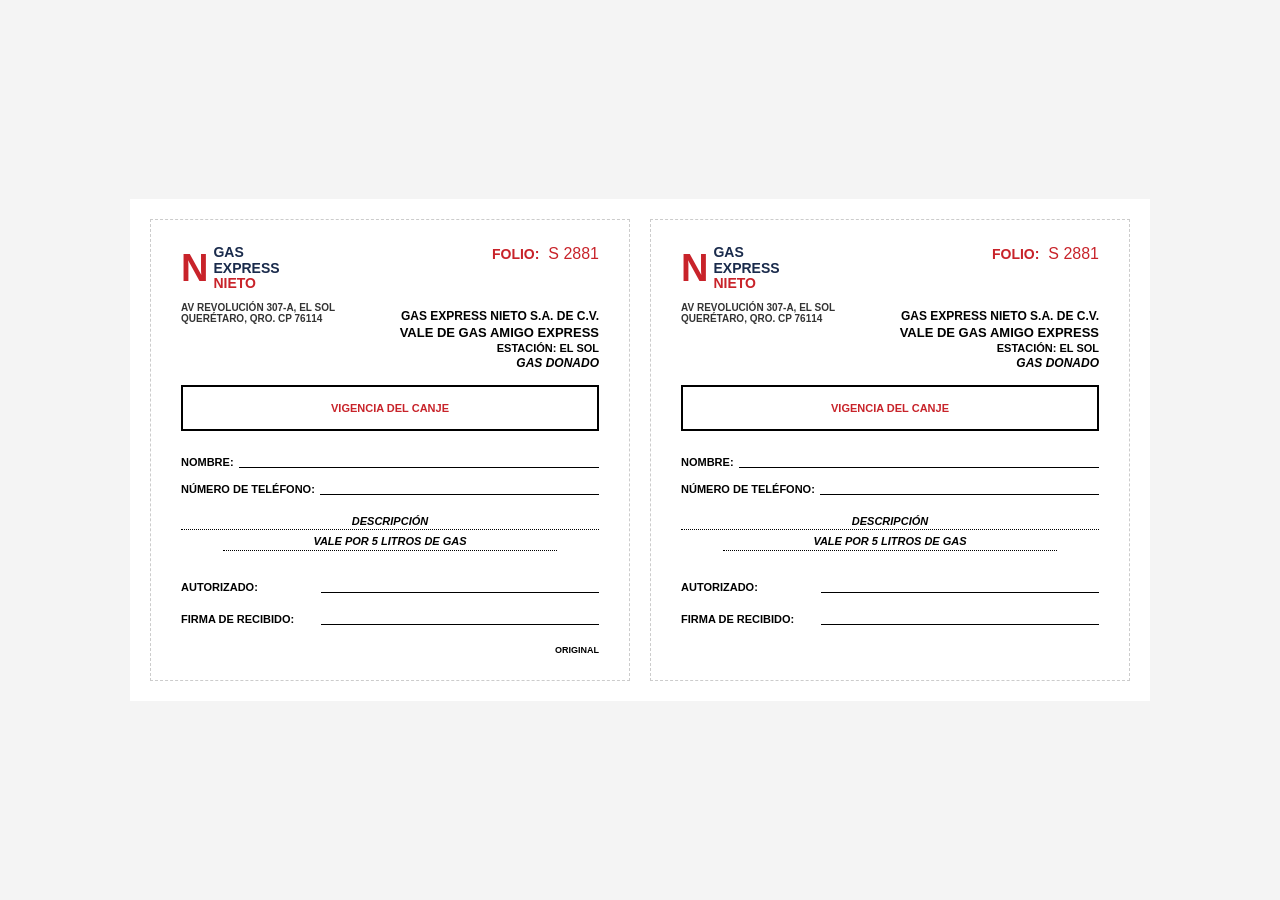
<file: vale.html>
<!DOCTYPE html>
<html lang="es">
<head>
    <meta charset="UTF-8">
    <meta name="viewport" content="width=device-width, initial-scale=1.0">
    <title>Vale de Gas Amigo Express</title>
    <style>
        * {
            box-sizing: border-box;
            font-family: Arial, Helvetica, sans-serif;
            margin: 0;
            padding: 0;
        }

        body {
            background-color: #f4f4f4;
            display: flex;
            justify-content: center;
            align-items: center;
            min-height: 100vh;
            padding: 20px;
        }

        /* Contenedor principal para los vales */
        .page {
            display: flex;
            gap: 20px;
            background: #fff;
            padding: 20px;
        }

        /* Tarjeta individual del vale */
        .voucher {
            width: 480px;
            border: 1px dashed #ccc;
            padding: 25px 30px;
            background: #fff;
            position: relative;
            color: #000;
        }

        /* Encabezado */
        .header {
            display: flex;
            justify-content: space-between;
            align-items: flex-start;
            margin-bottom: 10px;
        }

        /* Logo simulado */
        .logo-container {
            display: flex;
            align-items: center;
        }

        .logo-icon {
            color: #c8232a;
            font-size: 38px;
            font-weight: bold;
            line-height: 0.8;
            margin-right: 5px;
            font-family: 'Arial Black', sans-serif;
        }

        .logo-text {
            color: #1a2b4c;
            font-weight: 900;
            font-size: 14px;
            line-height: 1.1;
            text-transform: uppercase;
        }

        .logo-text span {
            color: #c8232a;
            display: block;
        }

        /* Folio */
        .folio {
            font-size: 14px;
            font-weight: bold;
            color: #c8232a;
        }

        .folio span {
            font-size: 16px;
            font-weight: normal;
            margin-left: 5px;
        }

        /* Información de la empresa */
        .company-info {
            text-align: right;
            margin-top: -15px;
            margin-bottom: 15px;
        }

        .address {
            font-size: 10px;
            text-align: left;
            margin-top: 5px;
            font-weight: bold;
            color: #333;
        }

        .company-name {
            font-size: 12px;
            font-weight: bold;
        }

        .voucher-title {
            font-size: 13px;
            font-weight: 900;
            margin-top: 2px;
        }

        .station-info {
            font-size: 11px;
            font-weight: bold;
            margin-top: 2px;
        }

        .donated-tag {
            font-size: 12px;
            font-weight: bold;
            font-style: italic;
            margin-top: 2px;
        }

        /* Cuestionario / Recadro de Vigencia */
        .validity-box {
            border: 2px solid #000;
            text-align: center;
            padding: 15px 5px;
            margin: 15px 0 25px 0;
        }

        .validity-title {
            color: #c8232a;
            font-size: 11px;
            font-weight: bold;
        }

        /* Campos a rellenar */
        .field-group {
            margin-bottom: 15px;
            display: flex;
            align-items: flex-end;
            font-size: 11px;
            font-weight: bold;
        }

        .field-label {
            white-space: nowrap;
            margin-right: 5px;
        }

        .field-line {
            flex-grow: 1;
            border-bottom: 1.5px solid #000;
        }

        /* Descripción */
        .description-container {
            text-align: center;
            margin: 20px 0;
        }

        .description-title {
            font-size: 11px;
            font-weight: bold;
            font-style: italic;
            border-bottom: 1px dotted #000;
            padding-bottom: 2px;
        }

        .description-value {
            font-size: 11px;
            font-weight: bold;
            font-style: italic;
            border-bottom: 1px dotted #000;
            padding: 3px 0;
            display: inline-block;
            width: 80%;
            margin-top: 2px;
        }

        /* Firmas y pie de página */
        .signatures {
            margin-top: 30px;
        }

        .signature-field {
            display: flex;
            align-items: flex-end;
            margin-bottom: 20px;
            font-size: 11px;
            font-weight: bold;
        }

        .signature-label {
            width: 140px;
        }

        .signature-line {
            flex-grow: 1;
            border-bottom: 1.5px solid #000;
        }

        .watermark {
            text-align: right;
            font-size: 9px;
            font-weight: bold;
            margin-top: 10px;
        }

        /* Estilos para impresión */
        @media print {
            body {
                background: none;
                padding: 0;
            }
            .page {
                gap: 10px;
            }
            .voucher {
                border: 1px solid #ccc;
            }
        }
    </style>
</head>
<body>

<div class="page">
    <!-- VALE 1 (ORIGINAL) -->
    <div class="voucher">
        <div class="header">
            <div class="logo-container">
                <div class="logo-icon">N</div>
                <div class="logo-text">
                    GAS<br>EXPRESS<span>NIETO</span>
                </div>
            </div>
            <div class="folio">FOLIO: <span>S 2881</span></div>
        </div>

        <div class="address">
            AV REVOLUCIÓN 307-A, EL SOL<br>
            QUERÉTARO, QRO. CP 76114
        </div>

        <div class="company-info">
            <div class="company-name">GAS EXPRESS NIETO S.A. DE C.V.</div>
            <div class="voucher-title">VALE DE GAS AMIGO EXPRESS</div>
            <div class="station-info">ESTACIÓN: EL SOL</div>
            <div class="donated-tag">GAS DONADO</div>
        </div>

        <div class="validity-box">
            <div class="validity-title">VIGENCIA DEL CANJE</div>
        </div>

        <div class="field-group">
            <span class="field-label">NOMBRE:</span>
            <div class="field-line"></div>
        </div>

        <div class="field-group">
            <span class="field-label">NÚMERO DE TELÉFONO:</span>
            <div class="field-line"></div>
        </div>

        <div class="description-container">
            <div class="description-title">DESCRIPCIÓN</div>
            <div class="description-value">VALE POR 5 LITROS DE GAS</div>
        </div>

        <div class="signatures">
            <div class="signature-field">
                <span class="signature-label">AUTORIZADO:</span>
                <div class="signature-line"></div>
            </div>

            <div class="signature-field">
                <span class="signature-label">FIRMA DE RECIBIDO:</span>
                <div class="signature-line"></div>
            </div>
        </div>

        <div class="watermark">ORIGINAL</div>
    </div>

    <!-- VALE 2 (COPIA DUPLICADA) -->
    <div class="voucher">
        <div class="header">
            <div class="logo-container">
                <div class="logo-icon">N</div>
                <div class="logo-text">
                    GAS<br>EXPRESS<span>NIETO</span>
                </div>
            </div>
            <div class="folio">FOLIO: <span>S 2881</span></div>
        </div>

        <div class="address">
            AV REVOLUCIÓN 307-A, EL SOL<br>
            QUERÉTARO, QRO. CP 76114
        </div>

        <div class="company-info">
            <div class="company-name">GAS EXPRESS NIETO S.A. DE C.V.</div>
            <div class="voucher-title">VALE DE GAS AMIGO EXPRESS</div>
            <div class="station-info">ESTACIÓN: EL SOL</div>
            <div class="donated-tag">GAS DONADO</div>
        </div>

        <div class="validity-box">
            <div class="validity-title">VIGENCIA DEL CANJE</div>
        </div>

        <div class="field-group">
            <span class="field-label">NOMBRE:</span>
            <div class="field-line"></div>
        </div>

        <div class="field-group">
            <span class="field-label">NÚMERO DE TELÉFONO:</span>
            <div class="field-line"></div>
        </div>

        <div class="description-container">
            <div class="description-title">DESCRIPCIÓN</div>
            <div class="description-value">VALE POR 5 LITROS DE GAS</div>
        </div>

        <div class="signatures">
            <div class="signature-field">
                <span class="signature-label">AUTORIZADO:</span>
                <div class="signature-line"></div>
            </div>

            <div class="signature-field">
                <span class="signature-label">FIRMA DE RECIBIDO:</span>
                <div class="signature-line"></div>
            </div>
        </div>
    </div>
</div>

</body>
</html>
</file>
